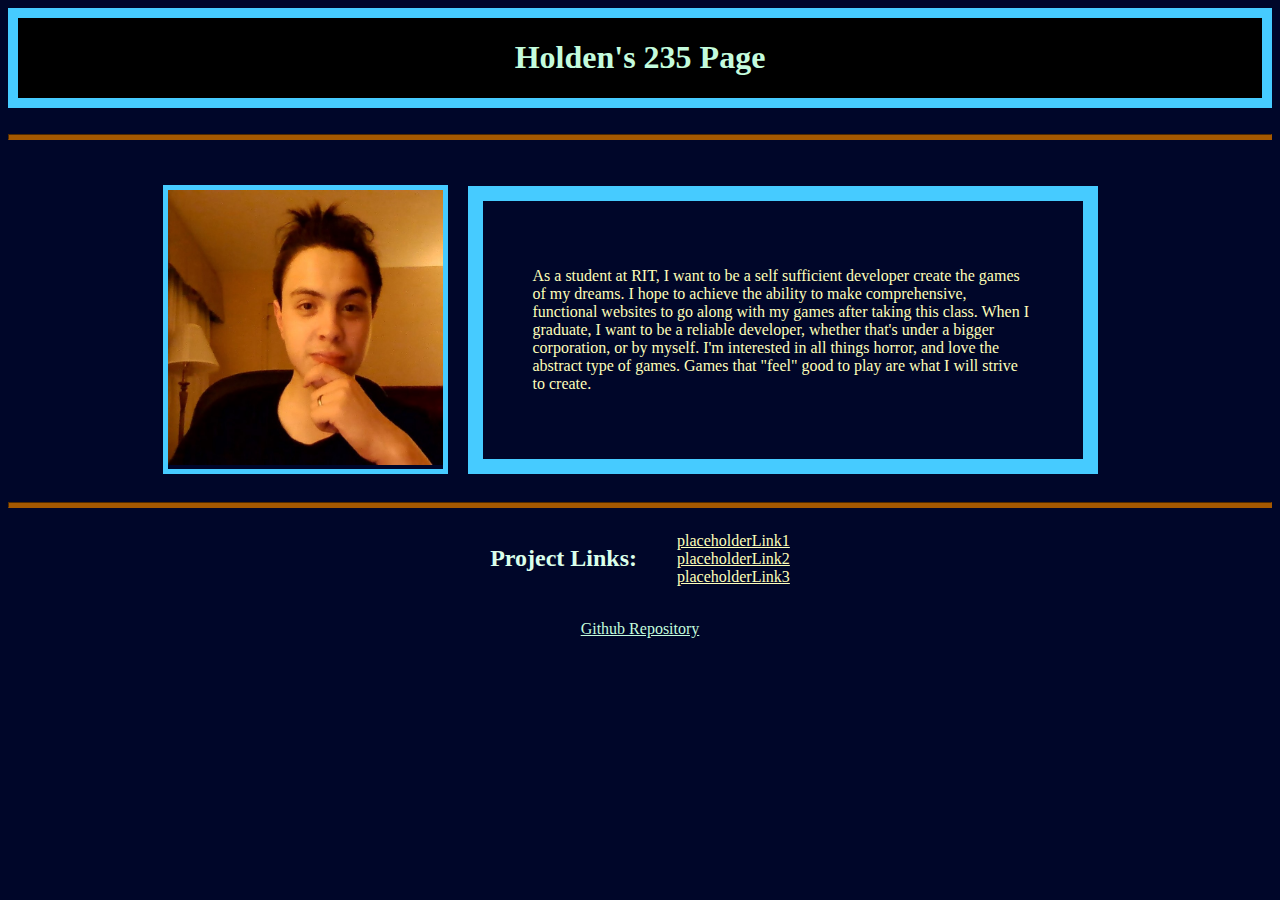
<file: index.html>
<!DOCTYPE html>
<html lang="en">
<head>
    <meta name="viewport" content="width=device-width, initial-scale=1.0">
    <link rel="stylesheet" href="myStyle.css">
    <title>Document</title>
</head>
<body>
    <div id="title" class="background"><div class="center"><h1>Holden's 235 Page</h1></div></div>
    
    <br>
    <hr>
    <br>
    <div id="container" class="center">
    <div id="image" class="background"><img src="pageImage/faceReveal.jpg" height=275 width=275 alt='it me'></div>
    <div class="border"><p>As a student at RIT, I want to be a self sufficient developer create the games of my dreams. 
        I hope to achieve the ability to make comprehensive, functional websites to go along with my games 
        after taking this class. When I graduate, I want to be a reliable developer, whether that's under a bigger 
        corporation, or by myself. I'm interested in all things horror, and love the abstract type of games.
        Games that "feel" good to play are what I will strive to create.</p></div></div>
    <hr>

    <div class="center">
    <h2>Project Links:</h2>
    <ul>
        <li><a href=>placeholderLink1</a></li>
        <li><a href=>placeholderLink2</a></li>
        <li><a href=>placeholderLink3</a></li>
    </ul></div>
    <br>
    <div class="center"><a href="https://github.com/hmv7615/IGME-235">Github Repository</a></div>
    
    

    
    
    
</body>
</html>
</file>
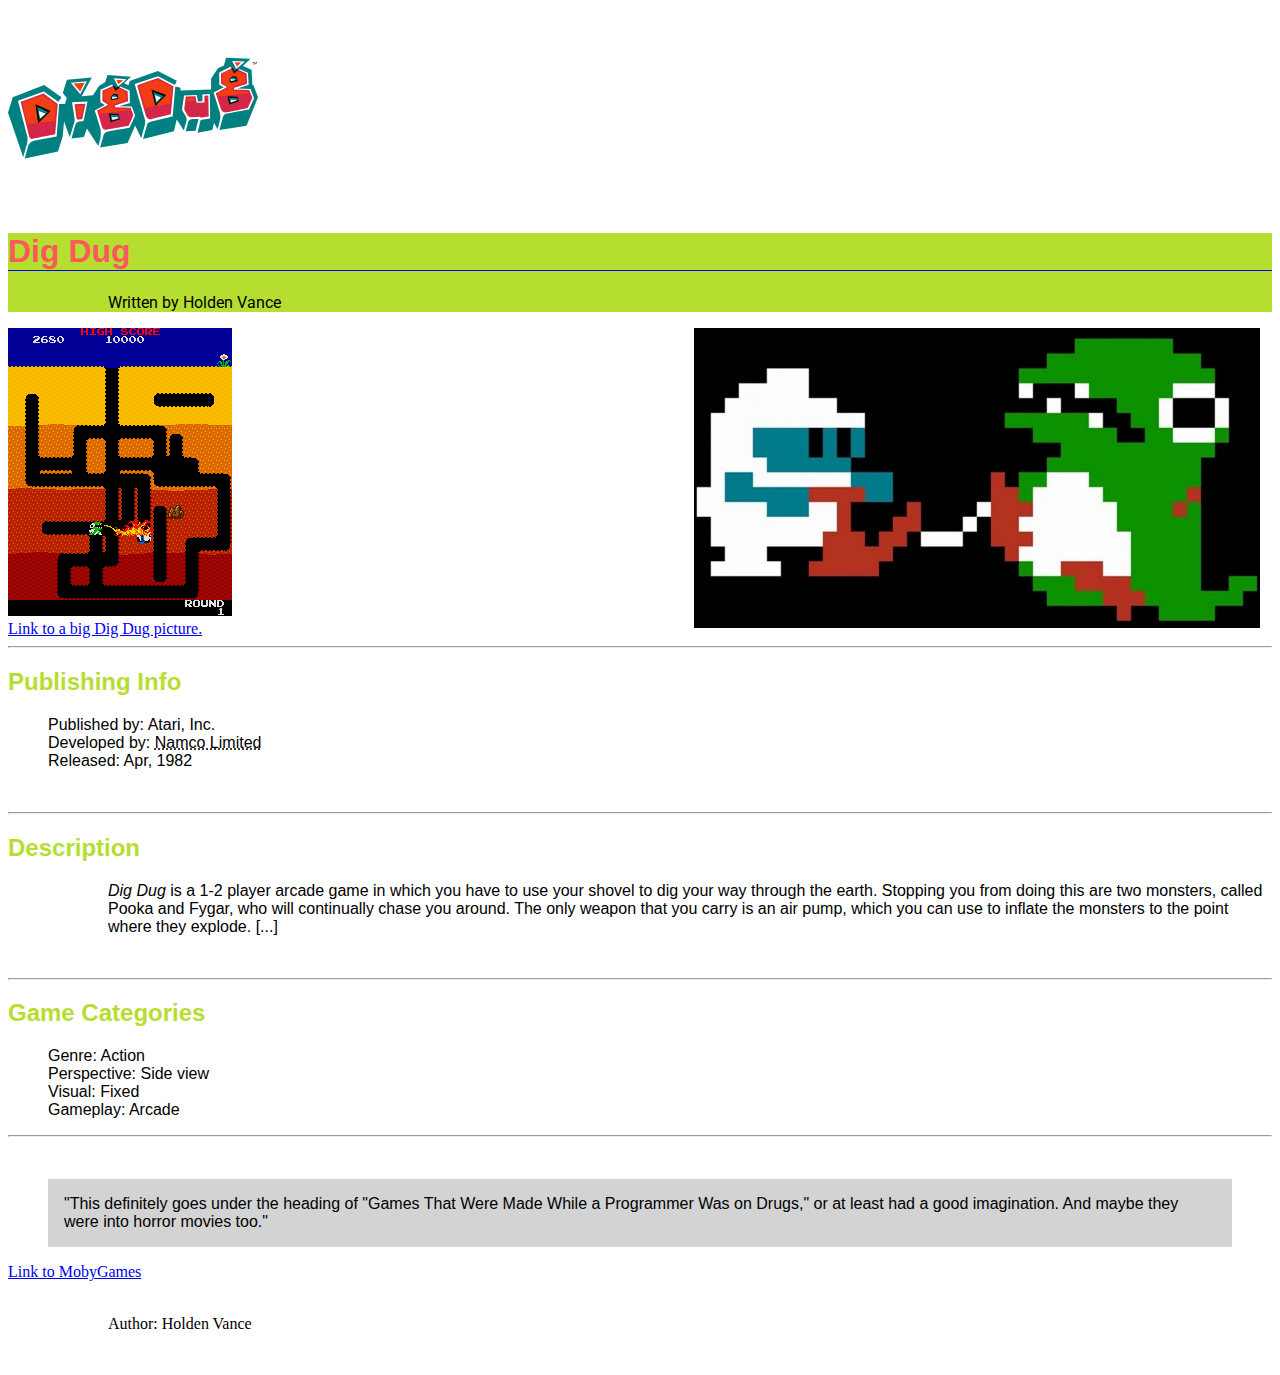
<file: game/index.html>
<!DOCTYPE html>
<html lang="en">

<head>
    <meta name="viewport" content="width=device-width, initial-scale=1.0">
    <link rel="icon" type="image/png" href="image/favicon-32x32.png" sizes="32x32" />
    <link rel="icon" type="image/png" href="image/favicon-16x16.png" sizes="16x16" />
    <link rel="preconnect" href="https://fonts.googleapis.com">
<link rel="preconnect" href="https://fonts.gstatic.com" crossorigin>
<link href="https://fonts.googleapis.com/css2?family=Roboto:wght@100&display=swap" rel="stylesheet">
    <style>

        #title{
            width:250px; 
            height:200px;
            
        }
       

        h1 {
            color: #FD595A;
            font-family: arial;
            border-bottom: 1px solid blue;
        }
        h2 {
            color: #B6DE30;
            font-family: arial;
        }

        blockquote {
            background-color: lightgray;
            padding: 1rem;
        }

        ul {
            list-style-type: none;
        }
        body {
            background-color:  #ffffff;
        }

        p {
            margin-left: 100px;
        }

        main {
            font-family: sans-serif;
        }
        header {
            font-family: 'Roboto', sans-serif;
            background-color:  #B6DE30;
        }

        img.side {float:right; margin: 0 12px;}
    </style>
    <title>Document</title>
</head>

<body>

    <object data="image/dig-dug-title-edit.svg"  id="title" type="image/svg+xml">
        <img src="image/dig-dug.png">
    </object>

    <header>

        <h1>Dig Dug</h1>
        <p>Written by Holden Vance</p>

    </header>

    <img src="image/dig-dug-burnt.png" alt="Dig Dug">
    <img src="image/digdugedit.jpg" alt=""  class="side">
    <br>
    <a href="big/pic1.html">Link to a big Dig Dug picture.</a>
    <hr>

    <main>
        <h2>Publishing Info</h2>
        <ul>
            <li>Published by: Atari, Inc.</li>
            <li>Developed by: <abbr title="Nakamura Manufacturing Company">Namco Limited</abbr></li>
            <li>Released: Apr, 1982</li>

        </ul>
        <br>

        <hr>

        <h2>Description</h2>

        <p><em>Dig Dug</em> is a 1-2 player arcade game in which you have to use your shovel to dig your way through the
            earth. Stopping you from doing this are two monsters, called Pooka and Fygar, who will continually chase you
            around. The only weapon that you carry is an air pump, which you can use to inflate the monsters to the
            point where they explode. [...]</p>
        <br>
        <hr>

        <h2>Game Categories</h2>
        <ul>
            <li>Genre: Action</li>
            <li>Perspective: Side view</li>
            <li>Visual: Fixed</li>
            <li>Gameplay: Arcade</li>
        </ul>

        <hr>

        <br>
        <blockquote cite="https://www.mobygames.com/mobyrank/source/sourceId,540/">"This definitely goes under the
            heading of "Games That Were Made While a Programmer Was on Drugs," or at least had a good imagination. And
            maybe they were into horror movies too."</blockquote>

    </main>



    <div id="source">
        <a href="https://www.mobygames.com/game/arcade/dig-dug" target="_blank">Link to MobyGames</a>
    </div>

    <br>
    <footer>
        <p>Author: Holden Vance<br>
    </footer>
    <br>
</body>

</html>
</file>
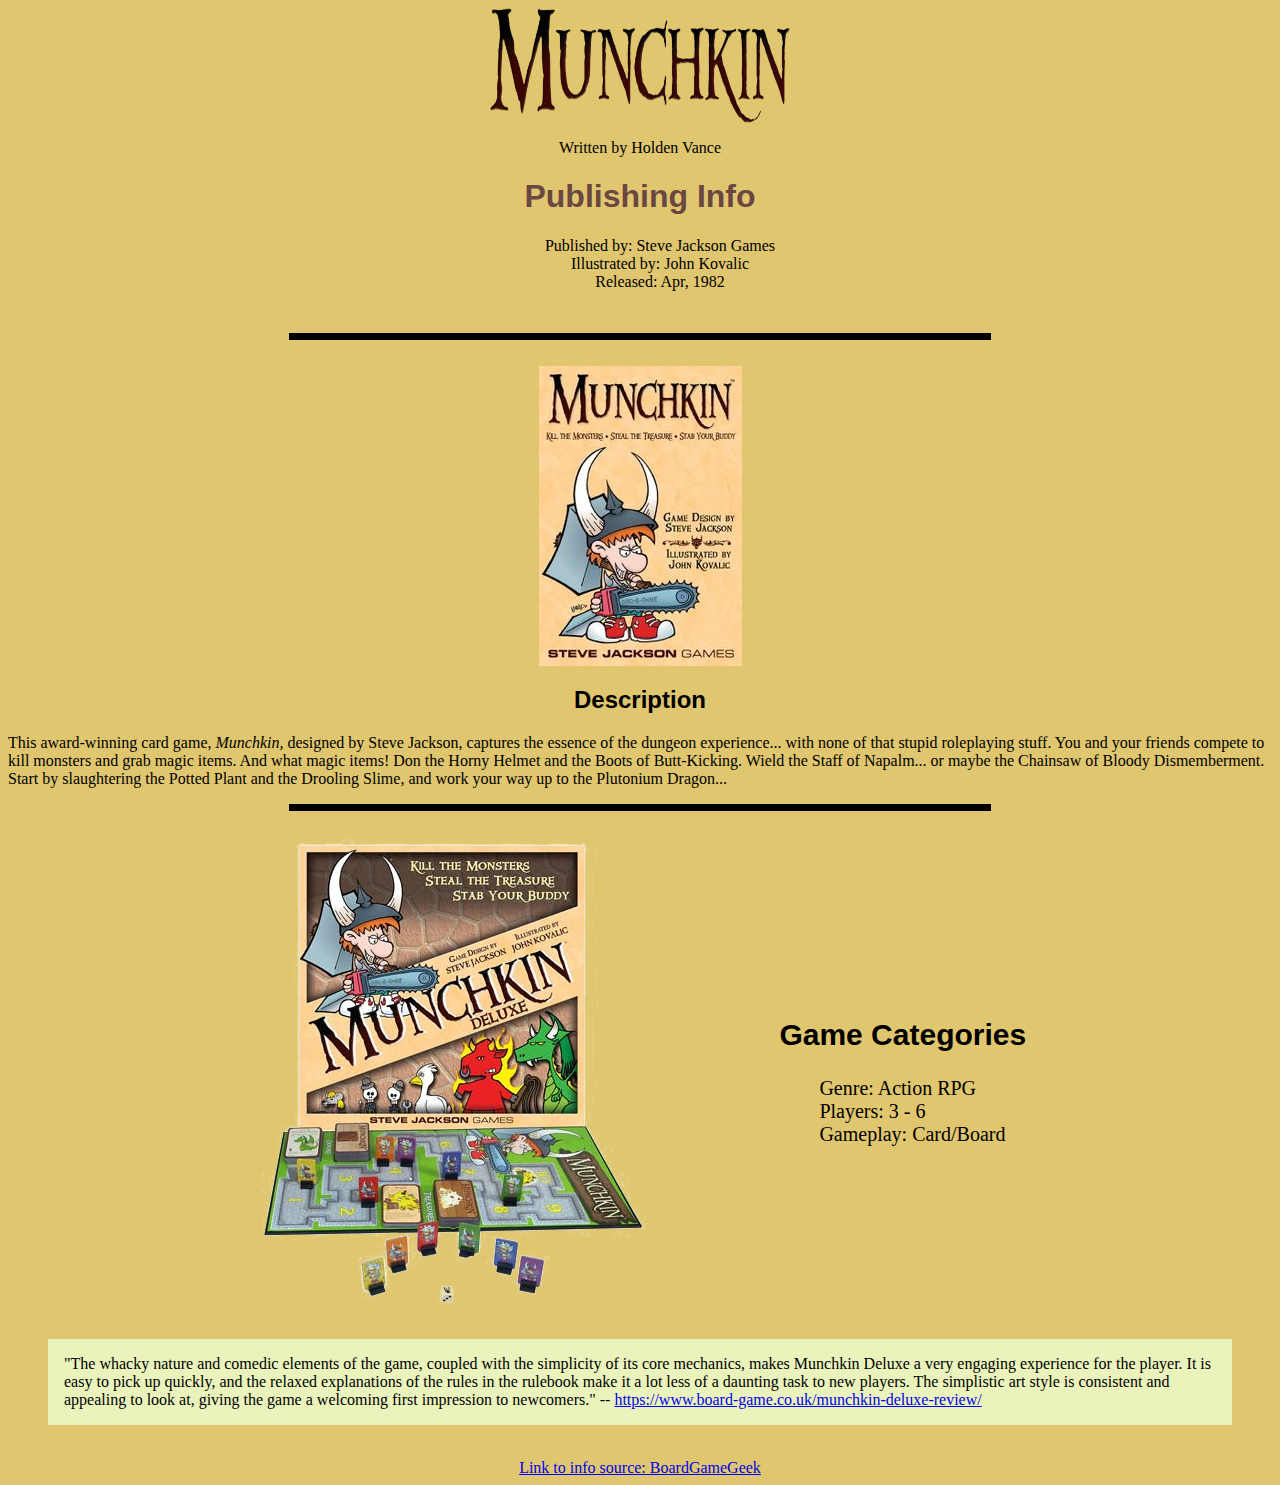
<file: munchkin/index.html>
<!DOCTYPE html>
<html lang="en">

<head>
    <style>
        .center {
            height: 100%;


            display: flex;


            align-items: center;

            justify-content: center;
        }

        .center-text {
            text-align: center;
        }

        .left {
            flex-basis: 40%
        }

        .container {
            display: flex;
            align-items: center;
            justify-content: center
        }

        img {
            max-width: 100%
        }


        .right {
            font-size: 20px;
            padding-left: 20px;
        }

        blockquote {
            background-color: rgb(235, 243, 189);
            padding: 1rem;
        }

        ul {
            list-style-type: none;
        }

        h1 {
            color: rgb(107, 71, 66);
            font-family: sans-serif;
        }

        h2 {
            color: rgb(0, 0, 0);
            font-family: sans-serif;
        }

        hr {
            border: 1px solid rgb(0, 0, 0);
            height: 5px;
            width: 700px;
            background-color: rgb(0, 0, 0);
        }
    </style>
    <meta name="viewport" content="width=device-width, initial-scale=1.0">
    <title>Document</title>
</head>

<body style="background-color: #dfc66f;">

    <div class="center"><img src="image/title.png" width=300 height=115 alt="Munchkin"></div>

    <main>
        <div class="center-text">
            <header>
                <p>Written by Holden Vance</p>
            </header>


            <h1>Publishing Info</h1>
            <ul>
                <li>Published by: Steve Jackson Games</li>
                <li>Illustrated by: John Kovalic</li>
                <li>Released: Apr, 1982</li>

            </ul>
            <br>
            <hr>
            <br>

            <div class="center"><img src="image/game.png" alt="Game Cover"></div>
            <h2>Description</h2>
        </div>

        <p>This award-winning card game, <em>Munchkin,</em> designed by Steve Jackson, captures the essence of the
            dungeon
            experience...
            with none of that stupid roleplaying stuff. You and your friends compete
            to kill monsters and grab magic items. And what magic items!
            Don the Horny Helmet and the Boots of Butt-Kicking. Wield the Staff of Napalm... or
            maybe the Chainsaw of Bloody Dismemberment.
            Start by slaughtering the Potted Plant and the Drooling Slime, and
            work your way up to the Plutonium Dragon...</p>

        <hr>
        <br>
        <div class="container">
            <div class="left">
                <img src="image/board.png" alt="Game Elements">
            </div>
            <div class="right">
                <h2>Game Categories</h2>
                <ul>
                    <li>Genre: Action RPG</li>
                    <li>Players: 3 - 6</li>
                    <li>Gameplay: Card/Board</li>
                </ul>
            </div>
        </div>

        <blockquote cite="https://www.board-game.co.uk/munchkin-deluxe-review/">"The whacky nature and comedic elements
            of
            the game, coupled with the simplicity of its core mechanics,
            makes Munchkin Deluxe a very engaging experience for the player. It is easy to pick up quickly, and the
            relaxed
            explanations of the rules in the rulebook make it a lot less of a daunting task to new players. The
            simplistic
            art style is consistent and appealing to look at, giving the game a welcoming first impression to
            newcomers." --
            <a
                href="https://www.board-game.co.uk/munchkin-deluxe-review/">https://www.board-game.co.uk/munchkin-deluxe-review/</a>
        </blockquote>
    </main>


    <br>

    <div class="center-text"><a href="https://boardgamegeek.com/boardgame/1927/munchkin">Link to info source:
            BoardGameGeek</a></div>



</body>

</html>
</file>
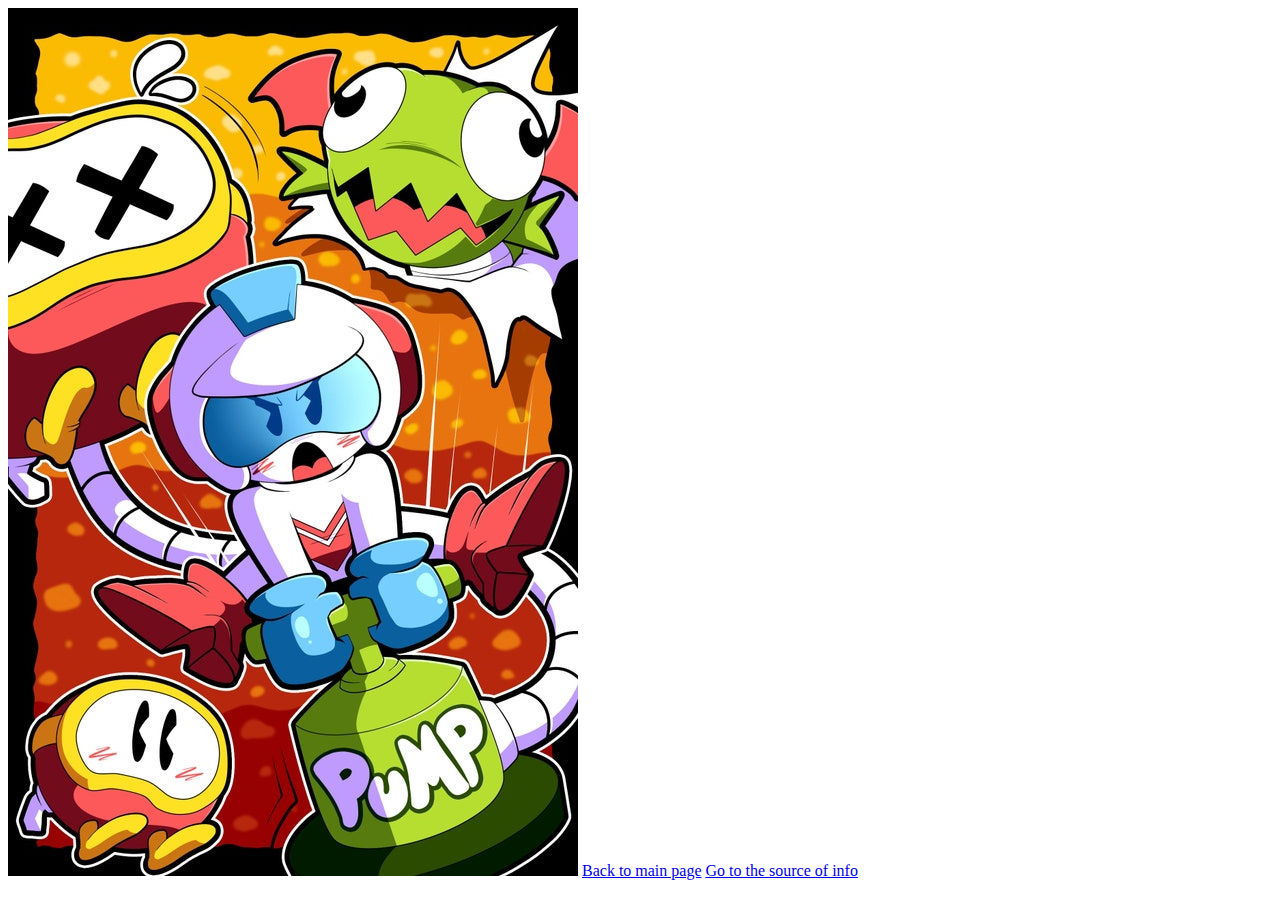
<file: game/big/pic1.html>
<!DOCTYPE html>
<html lang="en">
<head>
    <meta name="viewport" content="width=device-width, initial-scale=1.0">
    <title>Document</title>
</head>
<body>
    <img src="../image/dig_dug2.jpg" alt="Dig Dug Fanart">
    <a href="..">Back to main page</a>
    <a href="..#source">Go to the source of info</a>
</body>
</html>
</file>
<file: myStyle.css>
body {
    background-color: rgb(0, 6, 41);
  }
  
  h1 {
    color: rgb(196, 252, 221);

  }
  .border {
    width: 500px;
    border: 15px solid rgb(70, 203, 255);
    padding: 50px;
    margin: 20px;
  }
  p {
      color: rgb(254, 255, 185);
  }
  h2 {
    color: rgb(219, 255, 235);
  }
  
  ul {
    list-style-type: none;
  }
  #container {
    display: flex;
    align-items: center;
    justify-content: center
  }
  .center {
    height: 100%;


    display: flex;


    align-items: center;

    justify-content: center;
  }
  hr {
    height:4px;
    background-color: rgb(165, 88, 0);
    border-color:rgb(165, 88, 0);
  }
  .background{
    border: 5px solid;
    border-color:rgb(70, 203, 255);
  }

  #image{
    border-width: 5px;
  }
  #title
  {
    border-width:10px;
    background-color: black;
  }

  a:link {
    color: rgb(196, 252, 221);
  }
  
  
  a:visited {
    color: rgb(254, 255, 185);
  }
  
  
  a:hover {
    color: rgb(70, 203, 255);
  }
  
  
  a:active {
    color: rgb(165, 88, 0);
  }
</file>
